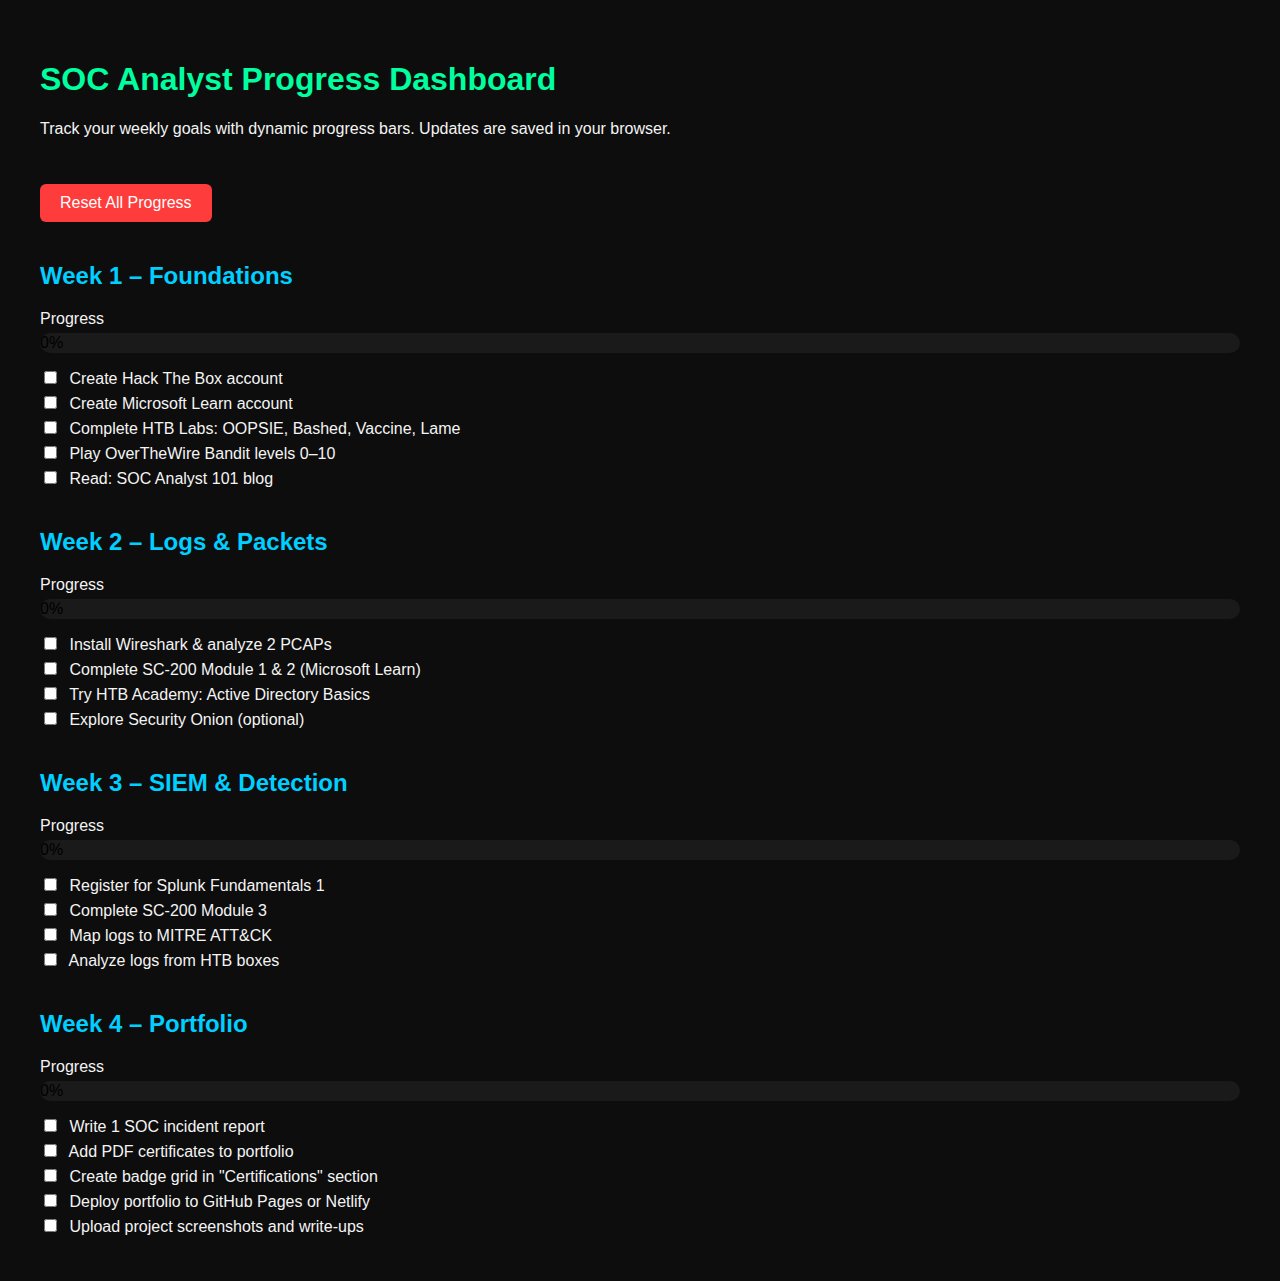
<file: soc-dashboard.html>
<!DOCTYPE html>
<html lang="en">
<head>
  <meta charset="UTF-8" />
  <meta name="viewport" content="width=device-width, initial-scale=1.0" />
  <title>SOC Analyst Progress Dashboard</title>
  <style>
    body {
      background: #0d0d0d;
      color: #f4f4f4;
      font-family: 'Segoe UI', sans-serif;
      margin: 0;
      padding: 40px;
    }
    h1 {
      color: #00ff9f;
      font-size: 2rem;
    }
    .section {
      margin-top: 40px;
    }
    .section h2 {
      color: #00cfff;
      font-size: 1.5rem;
    }
    .progress-container {
      margin: 15px 0;
    }
    .label {
      margin-bottom: 5px;
    }
    .progress-bar {
      background: #1a1a1a;
      border-radius: 20px;
      overflow: hidden;
    }
    .progress {
      height: 20px;
      background: #00ff9f;
      width: 0%;
      text-align: center;
      line-height: 20px;
      color: #000;
      transition: width 0.5s ease-in-out;
    }
    .tasks {
      margin-top: 10px;
    }
    .tasks label {
      display: block;
      margin-bottom: 5px;
    }
    input[type="checkbox"] {
      margin-right: 8px;
    }
    .reset-btn {
      margin-top: 30px;
      background: #ff3c3c;
      color: white;
      border: none;
      padding: 10px 20px;
      font-size: 1rem;
      border-radius: 6px;
      cursor: pointer;
    }
    .reset-btn:hover {
      background: #e62e2e;
    }
  </style>
</head>
<body>

  <h1> SOC Analyst Progress Dashboard</h1>
  <p>Track your weekly goals with dynamic progress bars. Updates are saved in your browser.</p>
  <button class="reset-btn" onclick="resetProgress()"> Reset All Progress</button>

  <!-- Week Template -->
  <script>
    const weeks = [
      {
        id: "week1",
        title: " Week 1 – Foundations",
        tasks: [
          "Create Hack The Box account",
          "Create Microsoft Learn account",
          "Complete HTB Labs: OOPSIE, Bashed, Vaccine, Lame",
          "Play OverTheWire Bandit levels 0–10",
          "Read: SOC Analyst 101 blog"
        ]
      },
      {
        id: "week2",
        title: " Week 2 – Logs & Packets",
        tasks: [
          "Install Wireshark & analyze 2 PCAPs",
          "Complete SC-200 Module 1 & 2 (Microsoft Learn)",
          "Try HTB Academy: Active Directory Basics",
          "Explore Security Onion (optional)"
        ]
      },
      {
        id: "week3",
        title: " Week 3 – SIEM & Detection",
        tasks: [
          "Register for Splunk Fundamentals 1",
          "Complete SC-200 Module 3",
          "Map logs to MITRE ATT&CK",
          "Analyze logs from HTB boxes"
        ]
      },
      {
        id: "week4",
        title: " Week 4 – Portfolio",
        tasks: [
          "Write 1 SOC incident report",
          "Add PDF certificates to portfolio",
          "Create badge grid in \"Certifications\" section",
          "Deploy portfolio to GitHub Pages or Netlify",
          "Upload project screenshots and write-ups"
        ]
      }
    ];

    function createSection(week) {
      const saved = JSON.parse(localStorage.getItem(week.id) || "{}");
      const total = week.tasks.length;
      let checkedCount = 0;
      const section = document.createElement('div');
      section.className = 'section';

      const header = document.createElement('h2');
      header.textContent = week.title;
      section.appendChild(header);

      const progressContainer = document.createElement('div');
      progressContainer.className = 'progress-container';
      progressContainer.innerHTML = `
        <div class="label">Progress</div>
        <div class="progress-bar"><div class="progress" id="${week.id}-bar">0%</div></div>
      `;
      section.appendChild(progressContainer);

      const taskList = document.createElement('div');
      taskList.className = 'tasks';

      week.tasks.forEach((task, index) => {
        const taskId = `${week.id}-task${index}`;
        const checked = saved[taskId] ? 'checked' : '';
        if (checked) checkedCount++;
        taskList.innerHTML += `
          <label><input type="checkbox" data-week="${week.id}" data-task="${taskId}" ${checked}> ${task}</label>
        `;
      });

      section.appendChild(taskList);
      document.body.appendChild(section);

      updateBar(week.id, checkedCount, total);
    }

    function updateBar(weekId, completed, total) {
      const percent = Math.round((completed / total) * 100);
      const bar = document.getElementById(`${weekId}-bar`);
      if (bar) {
        bar.style.width = percent + '%';
        bar.textContent = percent + '%';
      }
    }

    function handleCheckboxChange(e) {
      const input = e.target;
      const weekId = input.dataset.week;
      const taskId = input.dataset.task;
      const saved = JSON.parse(localStorage.getItem(weekId) || "{}");
      saved[taskId] = input.checked;
      localStorage.setItem(weekId, JSON.stringify(saved));

      const week = weeks.find(w => w.id === weekId);
      const allInputs = document.querySelectorAll(`input[data-week='${weekId}']`);
      const completed = Array.from(allInputs).filter(i => i.checked).length;
      updateBar(weekId, completed, week.tasks.length);
    }

    function resetProgress() {
      const modal = document.createElement('div');
      modal.style.position = 'fixed';
      modal.style.top = '0';
      modal.style.left = '0';
      modal.style.width = '100%';
      modal.style.height = '100%';
      modal.style.backgroundColor = 'rgba(0, 0, 0, 0.8)';
      modal.style.display = 'flex';
      modal.style.justifyContent = 'center';
      modal.style.alignItems = 'center';
      modal.style.zIndex = '1000';

      const box = document.createElement('div');
      box.style.backgroundColor = '#1e1e1e';
      box.style.padding = '30px';
      box.style.borderRadius = '10px';
      box.style.textAlign = 'center';
      box.style.color = '#f4f4f4';

      const message = document.createElement('p');
      message.textContent = '⚠️ This will clear all your progress. Are you 100% sure?';
      message.style.marginBottom = '20px';
      box.appendChild(message);

      const yesBtn = document.createElement('button');
      yesBtn.textContent = 'Yes, Reset';
      yesBtn.style.backgroundColor = '#ff3c3c';
      yesBtn.style.border = 'none';
      yesBtn.style.padding = '10px 20px';
      yesBtn.style.color = '#fff';
      yesBtn.style.marginRight = '10px';
      yesBtn.style.cursor = 'pointer';
      yesBtn.onclick = () => {
        weeks.forEach(week => {
          localStorage.removeItem(week.id);
        });
        document.body.removeChild(modal);
        location.reload();
      };

      const cancelBtn = document.createElement('button');
      cancelBtn.textContent = 'Cancel';
      cancelBtn.style.backgroundColor = '#444';
      cancelBtn.style.border = 'none';
      cancelBtn.style.padding = '10px 20px';
      cancelBtn.style.color = '#fff';
      cancelBtn.style.cursor = 'pointer';
      cancelBtn.onclick = () => document.body.removeChild(modal);

      box.appendChild(yesBtn);
      box.appendChild(cancelBtn);
      modal.appendChild(box);
      document.body.appendChild(modal);
    }

    document.addEventListener('DOMContentLoaded', () => {
      weeks.forEach(createSection);
      document.body.addEventListener('change', handleCheckboxChange);
    });
  </script>
</body>
</html>
</file>
